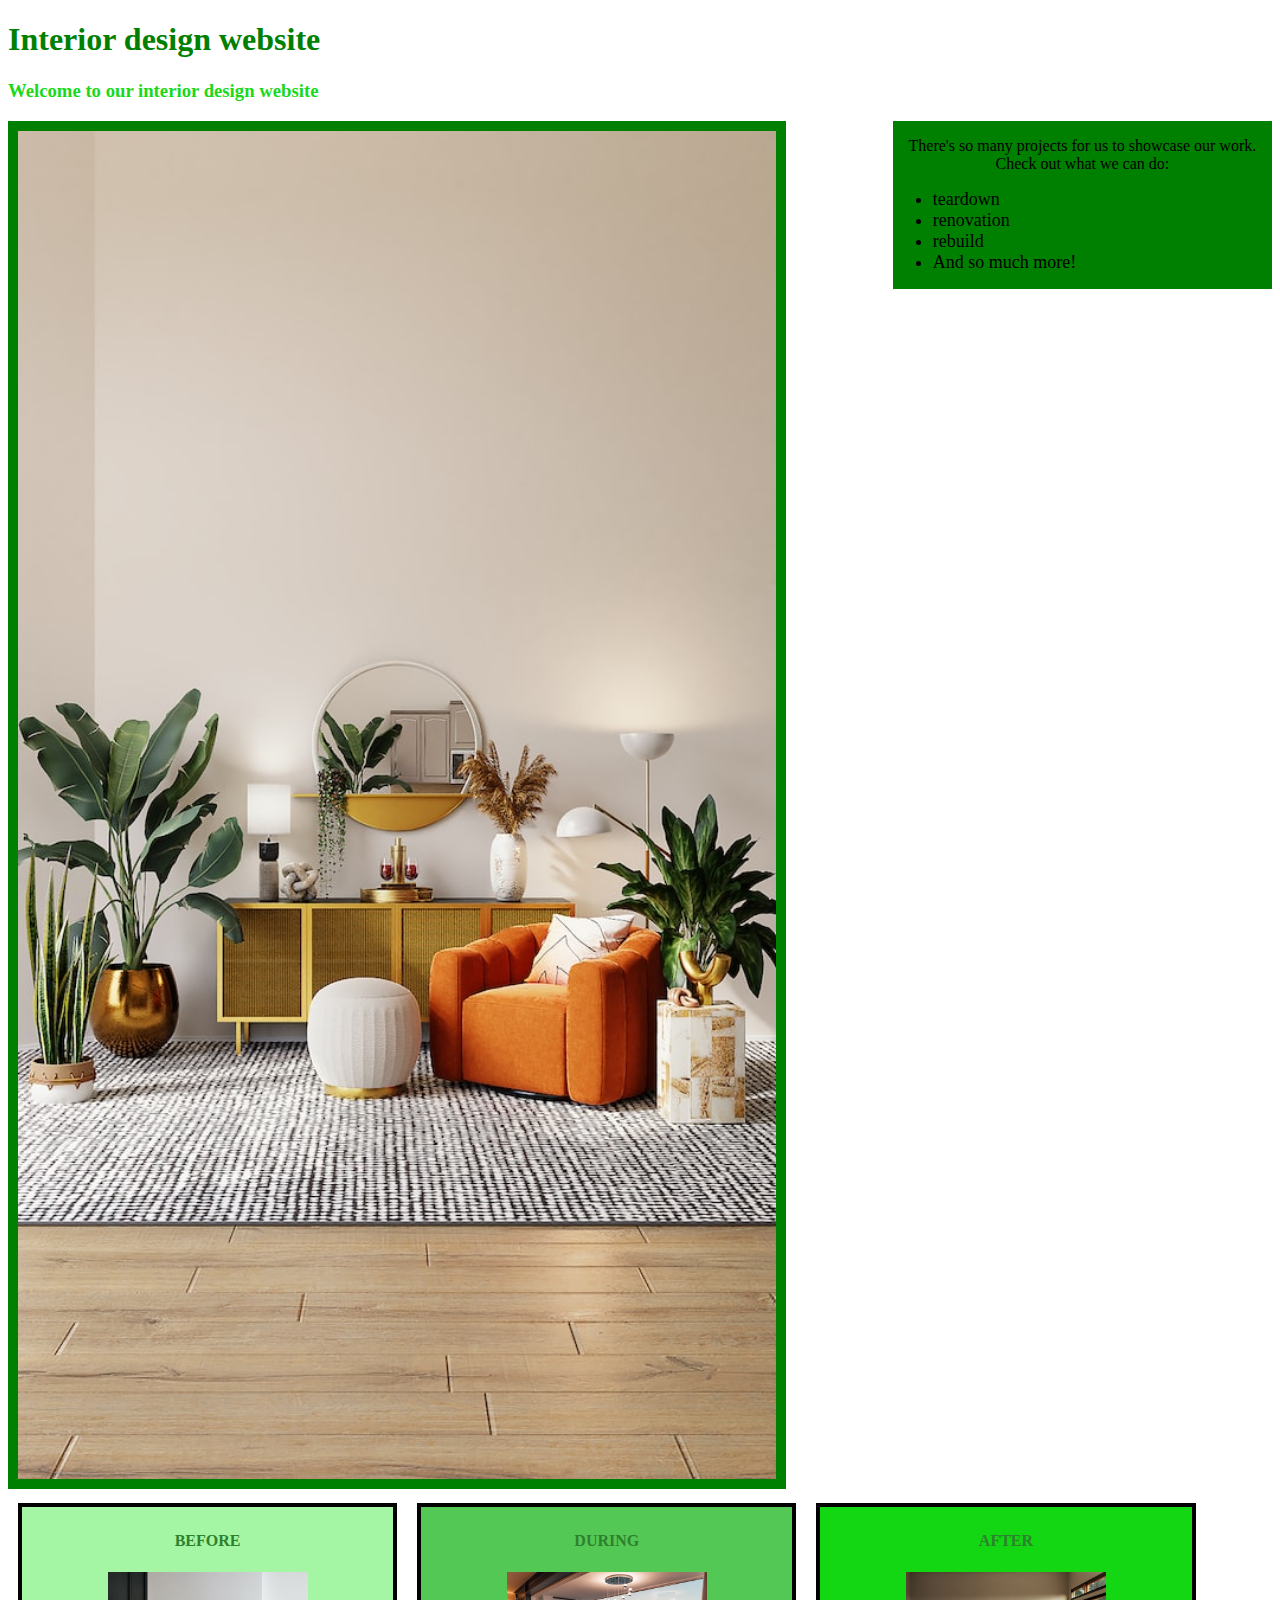
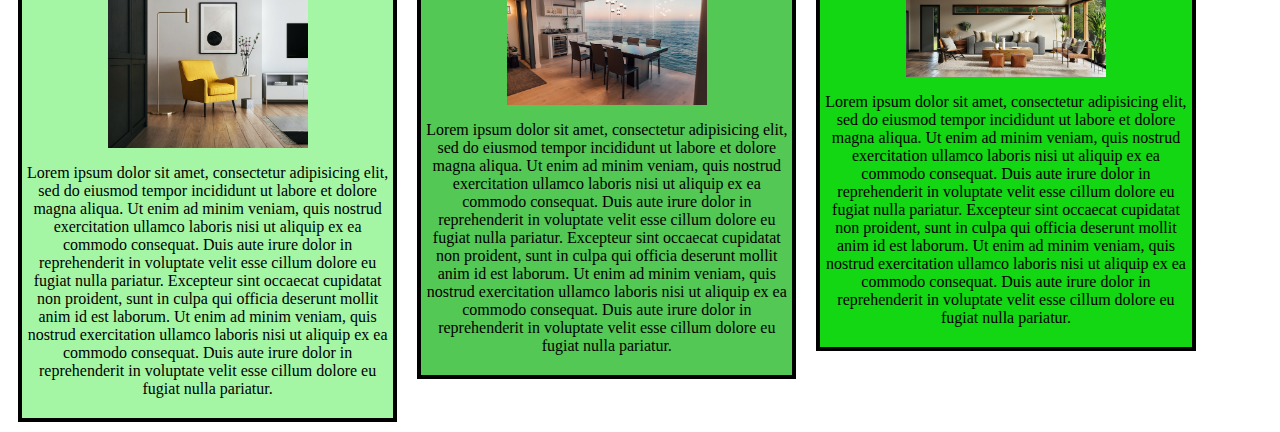
<file: index.html>
<!DOCTYPE html>
<html lang="en-US">
<head>
  <title>Interior Decorator</title>
  <link href="css/styles.css" rel="stylesheet" type="text/css">
</head>
<body>
  <h1>Interior design website</h1>
  <h3>Welcome to our interior design website</h3>
  <img class="intro" src="img/after.jpg" alt="orange accent chair on rug with plants surrounding">

  <div class="sidebar">
  <p>There's so many projects for us to showcase our work. Check out what we can do:
    <ul>
      <li>teardown</li>
      <li>renovation</li>
      <li>rebuild</li>
      <li>And so much more!</li>
    </ul>
  </p>
  </div>

<div class="column1">
  <h4>BEFORE</h4>
  <img id="photo" src="img/before.jpg" alt="living room corner showing yellow chair">
  <p>Lorem ipsum dolor sit amet, consectetur adipisicing elit, sed do eiusmod tempor incididunt ut labore et dolore magna aliqua. Ut enim ad minim veniam, quis nostrud exercitation ullamco laboris nisi ut aliquip ex ea commodo consequat. Duis aute irure dolor in reprehenderit in voluptate velit esse cillum dolore eu fugiat nulla pariatur. Excepteur sint occaecat cupidatat non proident, sunt in culpa qui officia deserunt mollit anim id est laborum. Ut enim ad minim veniam, quis nostrud exercitation ullamco laboris nisi ut aliquip ex ea commodo consequat. Duis aute irure dolor in reprehenderit in voluptate velit esse cillum dolore eu fugiat nulla pariatur.</p>
</div>

<div class="column2">
  <h4>DURING</h4>
  <img id="photo" src="img/during.jpg" alt="kitchen overview showing view of ocean out the window">
  <p>Lorem ipsum dolor sit amet, consectetur adipisicing elit, sed do eiusmod tempor incididunt ut labore et dolore magna aliqua. Ut enim ad minim veniam, quis nostrud exercitation ullamco laboris nisi ut aliquip ex ea commodo consequat. Duis aute irure dolor in reprehenderit in voluptate velit esse cillum dolore eu fugiat nulla pariatur. Excepteur sint occaecat cupidatat non proident, sunt in culpa qui officia deserunt mollit anim id est laborum. Ut enim ad minim veniam, quis nostrud exercitation ullamco laboris nisi ut aliquip ex ea commodo consequat. Duis aute irure dolor in reprehenderit in voluptate velit esse cillum dolore eu fugiat nulla pariatur.</p>
</div>

<div class="column3">
  <h4>AFTER</h4>
  <img id="photo" src="img/welcome.jpg" alt="living room overview with modern decor">
  <p>Lorem ipsum dolor sit amet, consectetur adipisicing elit, sed do eiusmod tempor incididunt ut labore et dolore magna aliqua. Ut enim ad minim veniam, quis nostrud exercitation ullamco laboris nisi ut aliquip ex ea commodo consequat. Duis aute irure dolor in reprehenderit in voluptate velit esse cillum dolore eu fugiat nulla pariatur. Excepteur sint occaecat cupidatat non proident, sunt in culpa qui officia deserunt mollit anim id est laborum. Ut enim ad minim veniam, quis nostrud exercitation ullamco laboris nisi ut aliquip ex ea commodo consequat. Duis aute irure dolor in reprehenderit in voluptate velit esse cillum dolore eu fugiat nulla pariatur.</p>
</div>

</body>
</html>
</file>
<file: css/styles.css>
img.intro {
  width:60%;
  padding:10px;
  background-color:green
}

.column1 {
  width:30%;
  float:left;
  margin:10px;
  border:4px black solid;
  padding:4px;
  background-color:rgb(164, 245, 164);
  box-sizing:border-box;
}
.column2 {
  width:30%;
  float:left;
  margin:10px;
  border:4px black solid;
  padding:4px;
  background-color:rgb(84, 200, 84);
  box-sizing:border-box;
}

.column3 {
  width:30%;
  float:left;
  margin:10px;
  border:4px black solid;
  padding:4px;
  background-color:rgb(19, 215, 19);
  box-sizing:border-box;
}

.sidebar {
  width:30%;
  float:right;
  background-color:green;
}

#photo {
  width:200px;
  display:block;
  margin:auto;
}

h1 {
  font-family:cursive;
  color:green;
}

h4 {
  font-family:cursive;
  color:rgb(45, 129, 45);
  text-align:center;
}

h3 {
  font-family:Georgia, 'Times New Roman', Times, serif;
  color:rgb(26, 217, 26)
}

li {
  font-family:Georgia, 'Times New Roman', Times, serif;
  font-size:large;
}

p {
  text-align:center;
}
</file>
